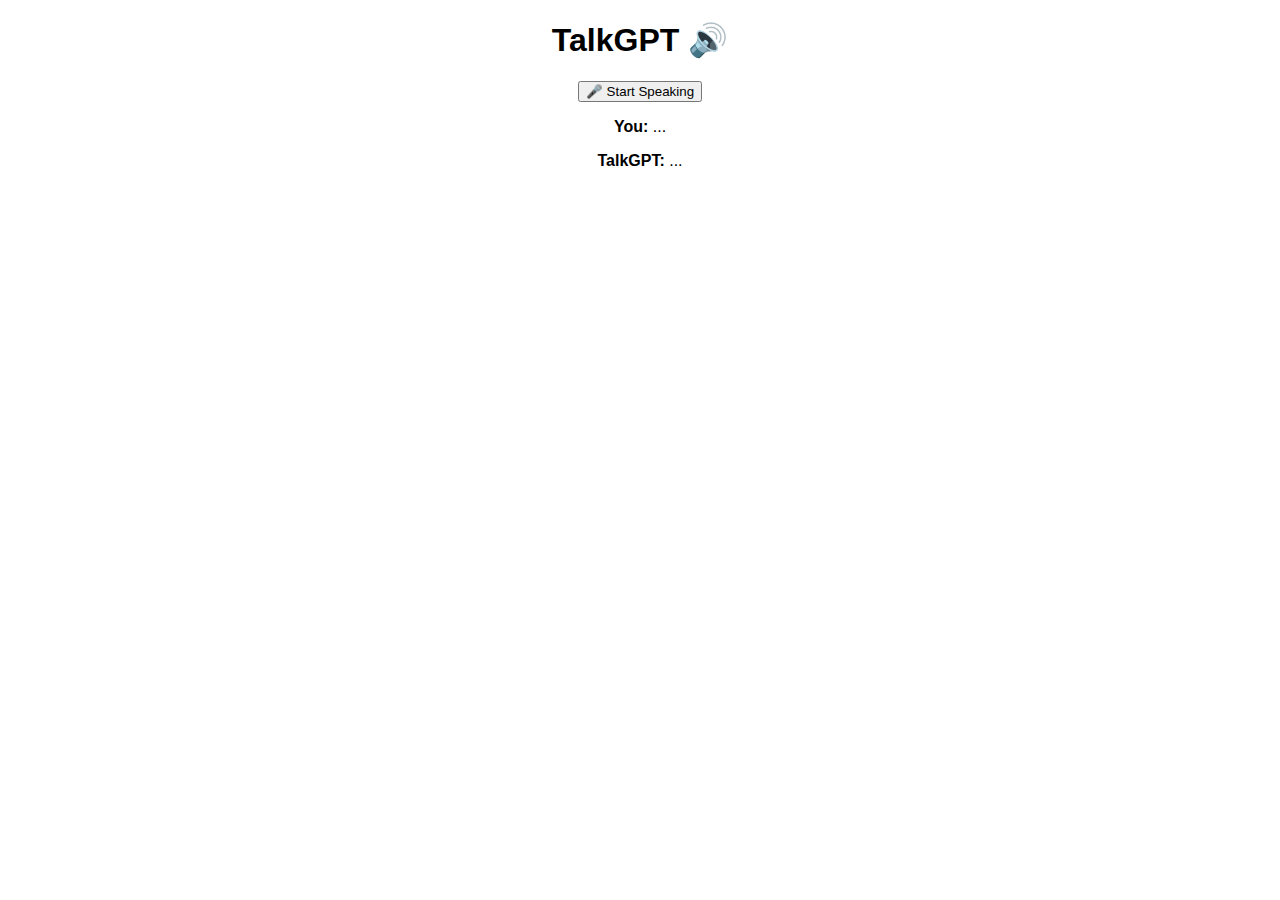
<file: index.html>
<!DOCTYPE html>
<html>
<head>
  <title>TalkGPT</title>
</head>
<body style="text-align:center; font-family:sans-serif;">
  <h1>TalkGPT 🔊</h1>
  <button onclick="startListening()">🎤 Start Speaking</button>
  <p><b>You:</b> <span id="userText">...</span></p>
  <p><b>TalkGPT:</b> <span id="botReply">...</span></p>

  <script>
    function startListening() {
      const recognition = new (window.SpeechRecognition || window.webkitSpeechRecognition)();
      recognition.lang = "en-IN";
      recognition.start();

      recognition.onresult = (event) => {
        const text = event.results[0][0].transcript;
        document.getElementById("userText").innerText = text;
        fetch("/ask", {
          method: "POST",
          headers: { "Content-Type": "application/json" },
          body: JSON.stringify({ prompt: text })
        })
        .then(res => res.json())
        .then(data => {
          document.getElementById("botReply").innerText = data.reply;
          speak(data.reply);
        });
      };
    }

    function speak(text) {
      const utterance = new SpeechSynthesisUtterance(text);
      utterance.lang = "en-IN";
      speechSynthesis.speak(utterance);
    }
  </script>
</body>
</html>
</file>
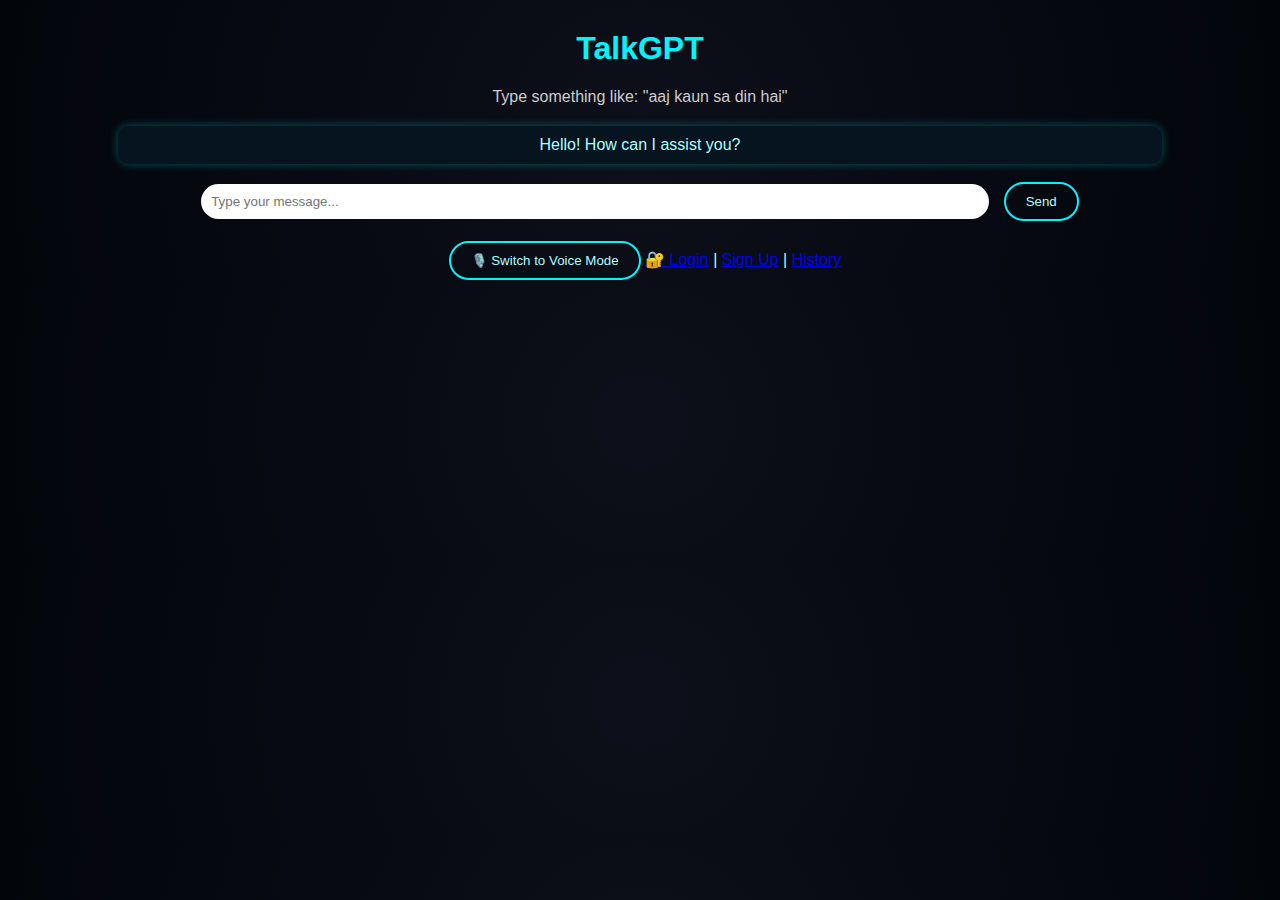
<file: templates/index.html>
<!DOCTYPE html>
<html>
<head>
  <title>TalkGPT - Chat</title>
  <meta name="viewport" content="width=device-width, initial-scale=1.0">
  <link rel="stylesheet" href="/static/style.css">
</head>
<body>
  <h1>TalkGPT</h1>
  <p style="color:#ccc;">Type something like: "aaj kaun sa din hai"</p>

  <div class="chat-area">
    <div class="chat-response" id="chat-response">Hello! How can I assist you?</div>
    <input type="text" id="chat-input" placeholder="Type your message..." />
    <button onclick="sendMessage()">Send</button>
  </div>


  <a href="/voice"><button style="margin-top:20px;">🎙️ Switch to Voice Mode</button></a>
  <a href="/login">🔐 Login</a> | <a href="/signup">Sign Up</a> | <a href="/history">History</a>

<!-- ✅ JS for chat sending -->
 <script>
  function sendMessage() {
    const inputBox = document.getElementById("chat-input");
    const msg = inputBox.value.trim();

    if (!msg) return;

    const responseBox = document.getElementById("chat-response");
    responseBox.innerText = "Thinking...";

    inputBox.value = "";  // ✅ Input clear kar diya yahan

    fetch("/chat", {
      method: "POST",
      headers: {
        "Content-Type": "application/json"
      },
      body: JSON.stringify({ message: msg })
    })
    .then(res => res.json())
    .then(data => {
      responseBox.innerText = data.response;
    })
    .catch(err => {
      responseBox.innerText = "❌ Error reaching AI.";
    });
  }
</script>
</body>
</html>
</file>
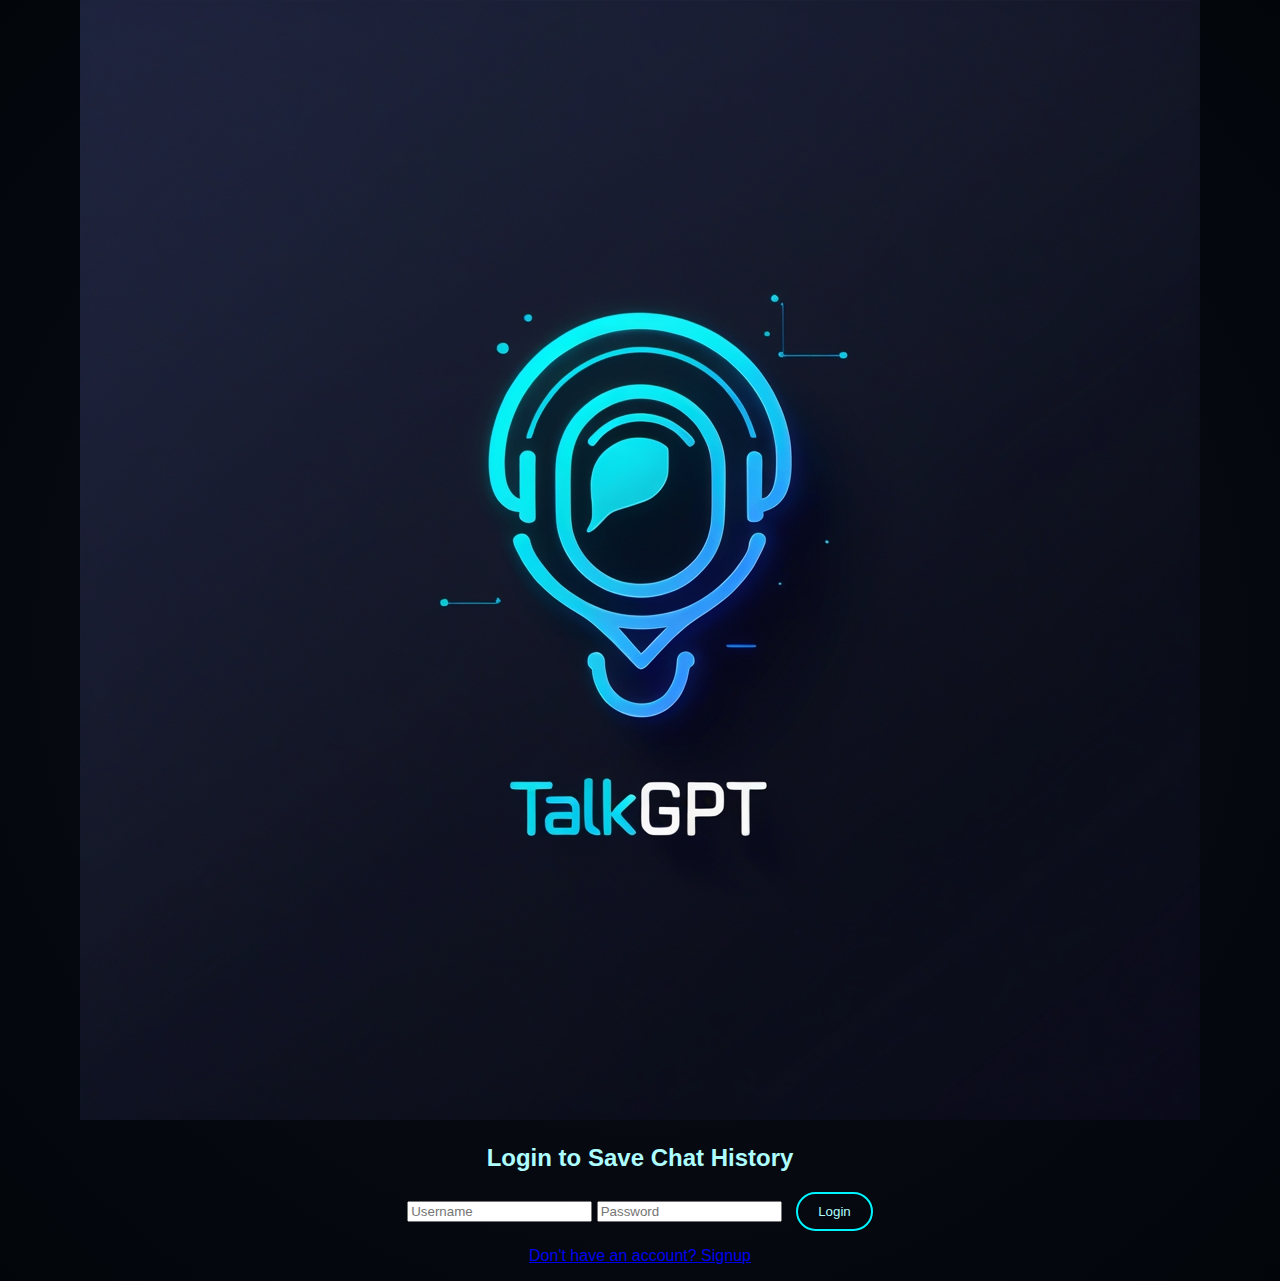
<file: templates/login.html>
<!DOCTYPE html>
<html>
<head>
  <title>Login - TalkGPT</title>
  <meta name="viewport" content="width=device-width, initial-scale=1.0">
  <link rel="stylesheet" href="/static/style.css">
<img src="/static/logo.png" class="logo" alt="TalkGPT Logo">
</head>
<body>
  <h2>Login to Save Chat History</h2>
  <input type="text" id="username" placeholder="Username" />
  <input type="password" id="password" placeholder="Password" />
  <button onclick="login()">Login</button>

  <!-- 🔽 Yahan add karo ye line -->
  <p><a href="/signup">Don't have an account? Signup</a></p>

  <script>
    function login() {
      const username = document.getElementById("username").value;
      const password = document.getElementById("password").value;
      fetch("/login", {
        method: "POST",
        headers: { "Content-Type": "application/json" },
        body: JSON.stringify({ username, password })
      }).then(res => res.json()).then(data => {
        if (data.success) {
          window.location.href = "/";
        } else {
          alert("Login failed!");
        }
      });
    }

  </script>
</body>
</html>
</file>
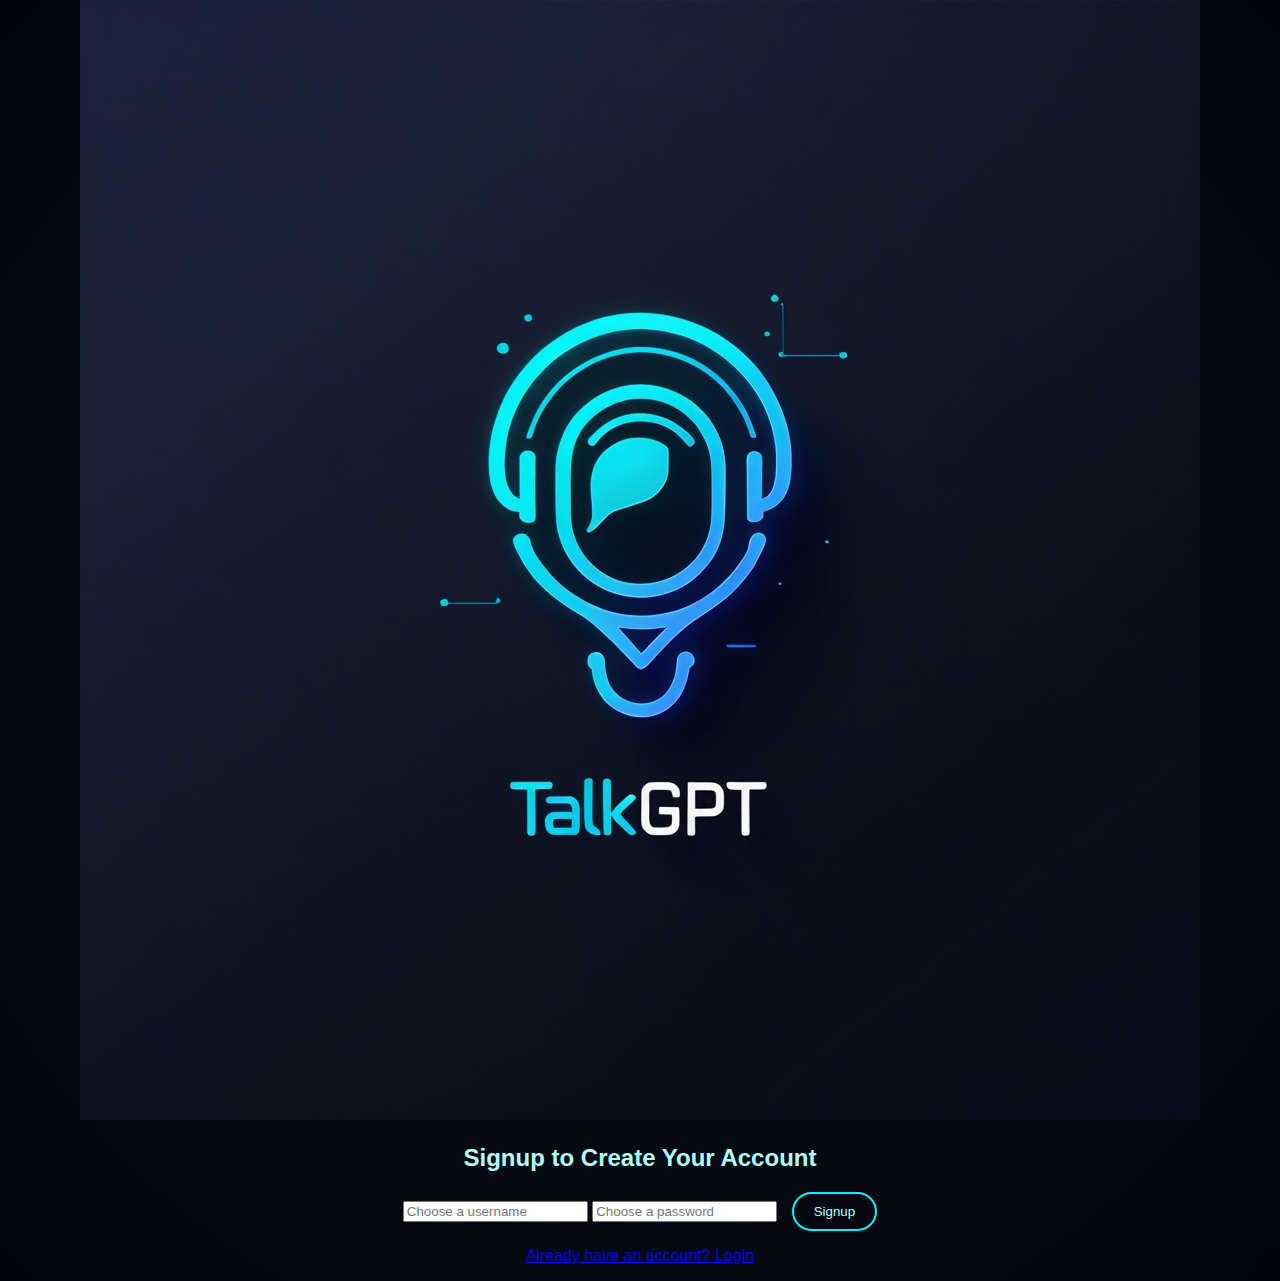
<file: templates/signup.html>
<!DOCTYPE html>
<html>
<head>
  <title>Signup - TalkGPT</title>
  <meta name="viewport" content="width=device-width, initial-scale=1.0">
  <link rel="stylesheet" href="/static/style.css">
<img src="/static/logo.png" class="logo" alt="TalkGPT Logo">
</head>
<body>
  <h2>Signup to Create Your Account</h2>
  <input type="text" id="username" placeholder="Choose a username" />
  <input type="password" id="password" placeholder="Choose a password" />
  <button onclick="signup()">Signup</button>
  <p><a href="/login">Already have an account? Login</a></p>
  <script>
    function signup() {
      const username = document.getElementById("username").value;
      const password = document.getElementById("password").value;
      fetch("/signup", {
        method: "POST",
        headers: { "Content-Type": "application/json" },
        body: JSON.stringify({ username, password })
      }).then(res => res.json()).then(data => {
        if (data.success) {
          alert("Signup successful! Please login.");
          window.location.href = "/login";
        } else {
          alert("Signup failed: " + data.error);
        }
      });
    }
  </script>
</body>
</html>
</file>
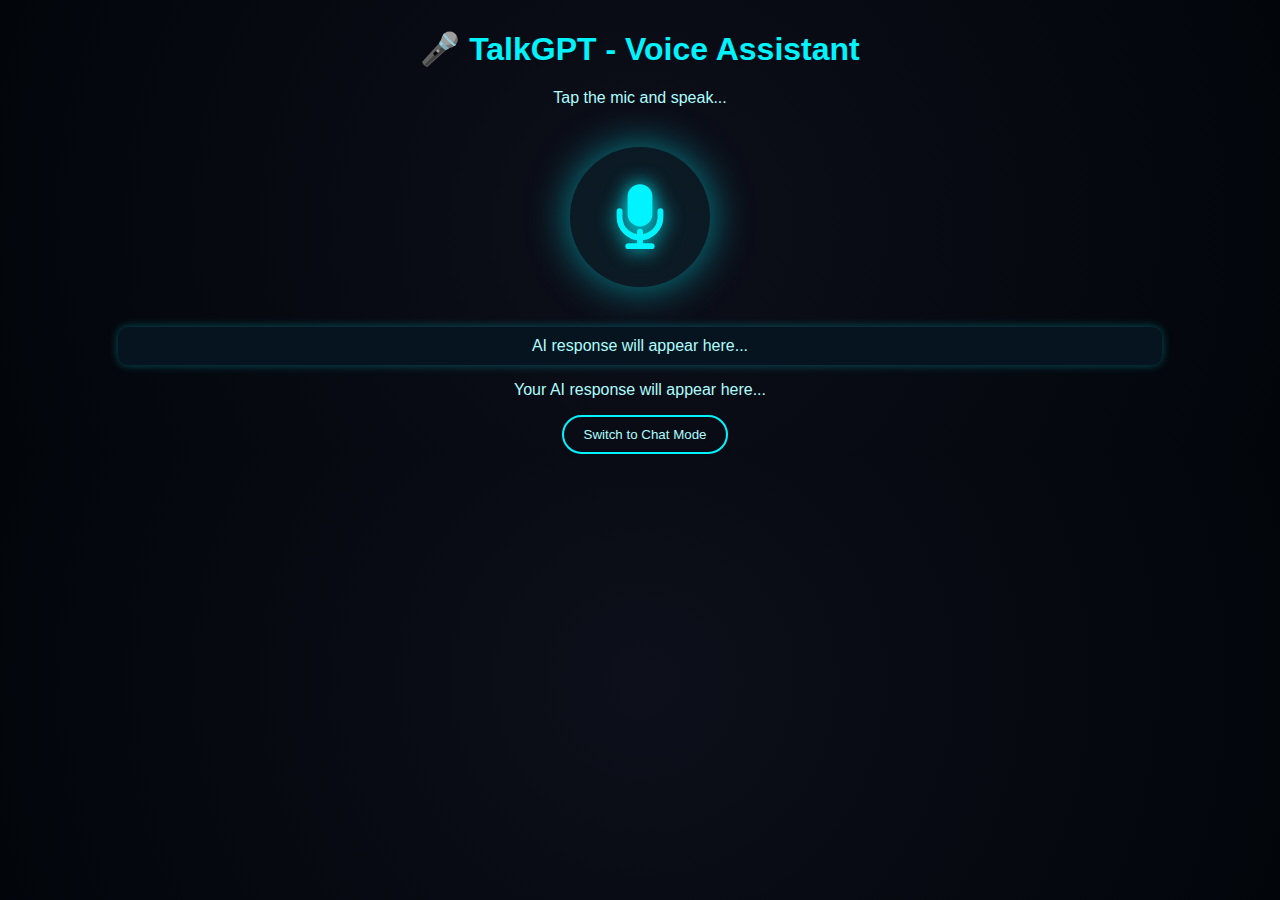
<file: templates/voice.html>
<!DOCTYPE html>
<html>
<head>
  <title>TalkGPT Voice Mode</title>
  <link rel="stylesheet" href="/static/style.css">
</head>
<body>

<h1>🎤 TalkGPT - Voice Assistant</h1>
<p>Tap the mic and speak...</p>

<div class="mic-wrapper">
  <img src="/static/mic.svg" class="mic-icon" onclick="startVoiceChat()" />
</div>

 <div class="chat-response" id="responseBox">AI response will appear here...</div>
<p id="voice-response">Your AI response will appear here...</p>

<audio id="audio" autoplay></audio>

<a href="/">
  <button>Switch to Chat Mode</button>
</a>

<script src="/static/script.js"></script>
</body>
</html>
</file>
<file: static/style.css>
body {
  background: radial-gradient(circle at center, #0d0f1a 0%, #02050a 100%);
  font-family: 'Segoe UI', sans-serif;
  color: #aefeff;
  margin: 0;
  padding: 0;
  text-align: center;
}

h1 {
  margin-top: 30px;
  color: #00f4ff;
}

.chat-area {
  margin-top: 20px;
}

.chat-response {
  background: #061420;
  margin: 10px auto;
  width: 80%;
  padding: 10px;
  border-radius: 10px;
  box-shadow: 0 0 10px #00f4ff55;
}

#chat-input,
#voice-input {
  padding: 10px;
  width: 60%;
  border: none;
  border-radius: 20px;
  outline: none;
  margin-top: 10px;
}

button {
  padding: 10px 20px;
  margin-left: 10px;
  border: 2px solid #00f4ff;
  background-color: transparent;
  color: #aefeff;
  border-radius: 20px;
  cursor: pointer;
  transition: 0.3s;
}

button:hover {
  background-color: #00f4ff33;
  box-shadow: 0 0 10px #00f4ff;
}

.mic-wrapper {
  margin: 40px auto;
  width: 140px;
  height: 140px;
  border-radius: 50%;
  background: rgba(0, 255, 255, 0.05);
  display: flex;
  justify-content: center;
  align-items: center;
  box-shadow: 0 0 40px #00f4ff88;
}

.mic-icon {
  width: 70px;
  filter: drop-shadow(0 0 10px #00f4ff);
}
</file>
